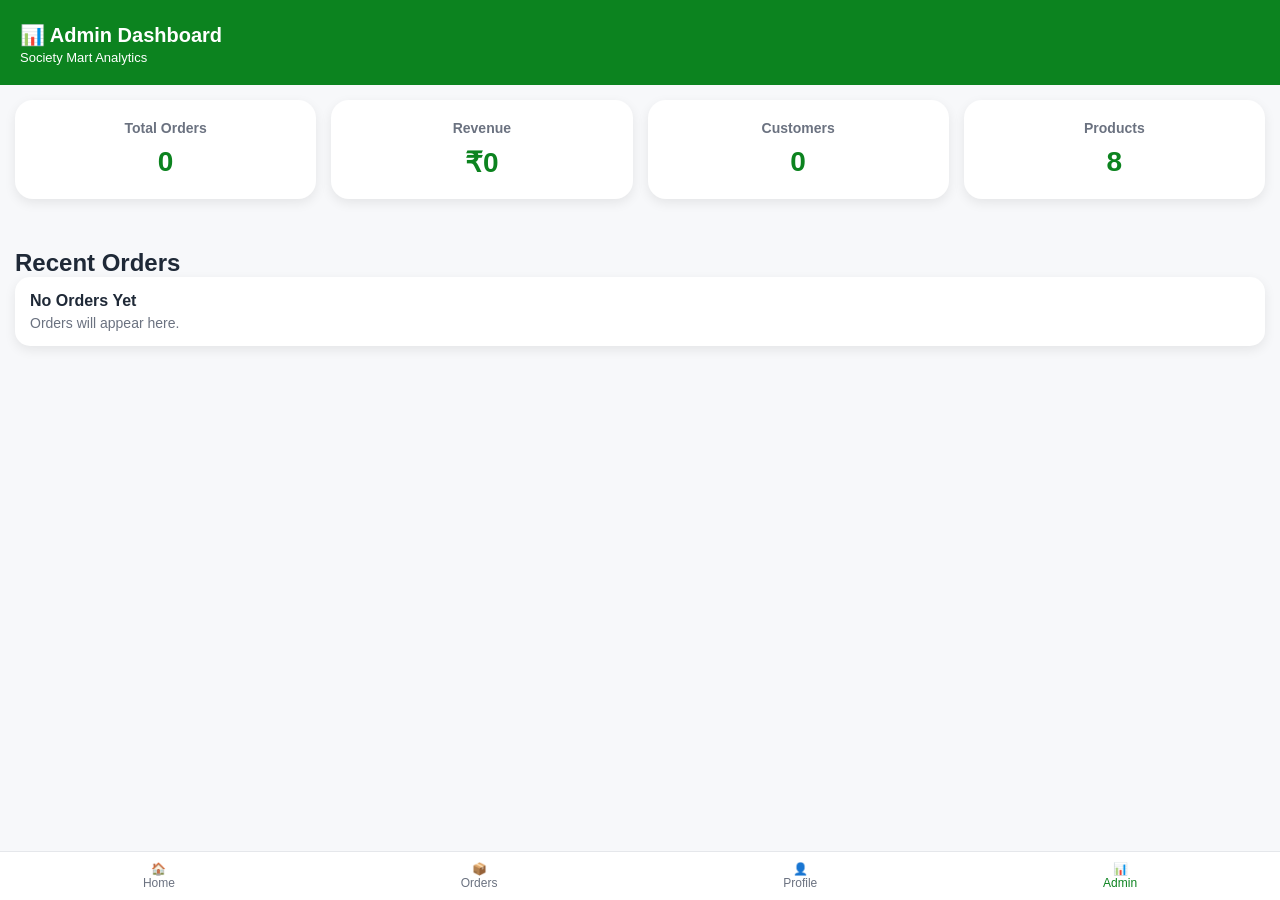
<file: admin.html>
<!DOCTYPE html>
<html lang="en">

<head>

<meta charset="UTF-8">
<meta name="viewport" content="width=device-width, initial-scale=1.0">

<title>Admin Dashboard</title>

<link rel="stylesheet" href="css/style.css">

</head>

<body>

<header class="header">

<div class="location">

<h2>📊 Admin Dashboard</h2>

<p>Society Mart Analytics</p>

</div>

</header>

<section class="section">

<div class="stats-grid">

<div class="stat-card">

<h3>Total Orders</h3>

<h1 id="totalOrders">0</h1>

</div>

<div class="stat-card">

<h3>Revenue</h3>

<h1 id="revenue">₹0</h1>

</div>

<div class="stat-card">

<h3>Customers</h3>

<h1 id="customers">0</h1>

</div>

<div class="stat-card">

<h3>Products</h3>

<h1 id="productsCount">0</h1>

</div>

</div>

</section>

<section class="section">

<h2>Recent Orders</h2>

<div id="recentOrders">

</div>

</section>

<nav class="bottom-nav">

<a href="index.html">
🏠
<span>Home</span>
</a>

<a href="orders.html">
📦
<span>Orders</span>
</a>

<a href="profile.html">
👤
<span>Profile</span>
</a>

<a href="admin.html" class="active">
📊
<span>Admin</span>
</a>

</nav>

<script src="js/admin.js"></script>

</body>

</html>
</file>
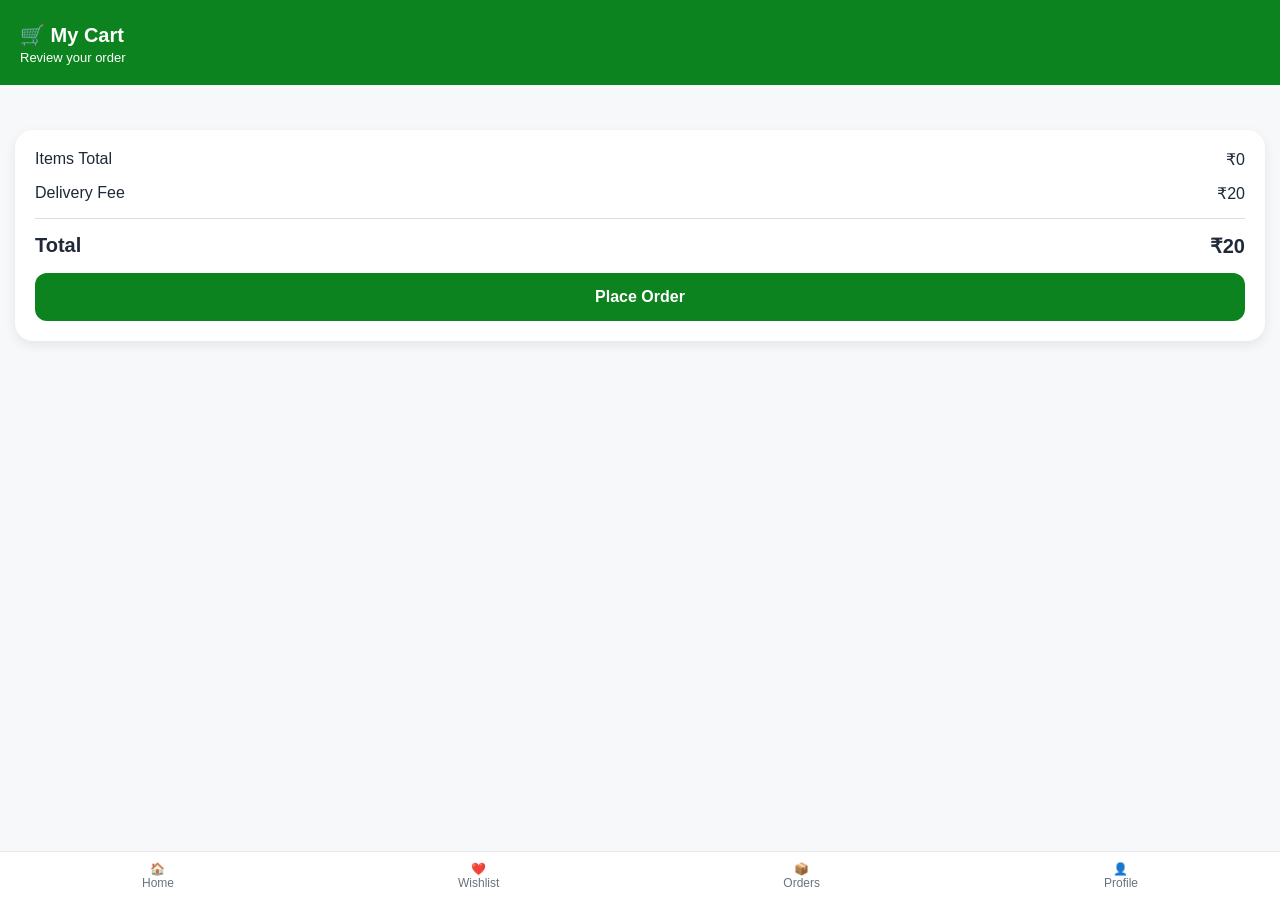
<file: cart.html>
<!DOCTYPE html>
<html lang="en">

<head>

<meta charset="UTF-8">
<meta name="viewport" content="width=device-width, initial-scale=1.0">

<title>Cart - Society Mart</title>

<link rel="stylesheet" href="css/style.css">

</head>

<body>

<header class="header">

<div class="location">

<h2>🛒 My Cart</h2>

<p>Review your order</p>

</div>

</header>

<section class="section">

<div id="cartItems">

<!-- JS Loads Cart -->

</div>

</section>

<section class="section">

<div class="bill-card">

<div class="bill-row">

<span>Items Total</span>

<span id="itemTotal">
₹0
</span>

</div>

<div class="bill-row">

<span>Delivery Fee</span>

<span>
₹20
</span>

</div>

<div class="bill-row total">

<span>Total</span>

<span id="grandTotal">
₹0
</span>

</div>

<button
class="checkout-btn"
onclick="placeOrder()">

Place Order

</button>

</div>

</section>

<nav class="bottom-nav">

<a href="index.html">

🏠

<span>Home</span>

</a>

<a href="wishlist.html">

❤️

<span>Wishlist</span>

</a>

<a href="orders.html">

📦

<span>Orders</span>

</a>

<a href="profile.html">

👤

<span>Profile</span>

</a>

</nav>

<div
id="toast"
class="toast">

Order Placed

</div>

<script src="js/cart.js"></script>

</body>

</html>
</file>
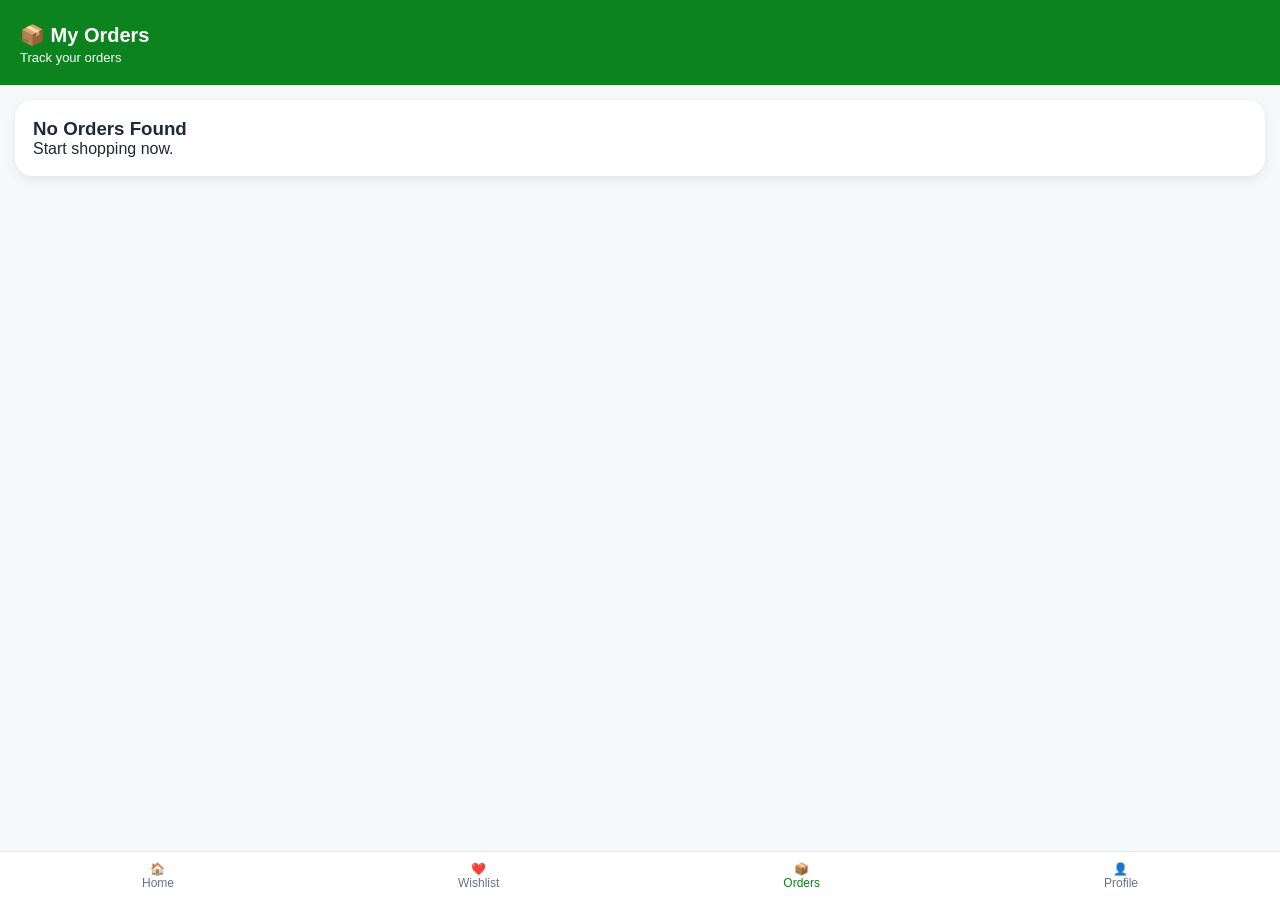
<file: orders.html>
<!DOCTYPE html>
<html lang="en">

<head>

<meta charset="UTF-8">
<meta name="viewport" content="width=device-width, initial-scale=1.0">

<title>Orders</title>

<link rel="stylesheet" href="css/style.css">

</head>

<body>

<header class="header">

<div class="location">

<h2>📦 My Orders</h2>

<p>Track your orders</p>

</div>

</header>

<section class="section">

<div id="ordersContainer">

</div>

</section>

<nav class="bottom-nav">

<a href="index.html">

🏠

<span>Home</span>

</a>

<a href="wishlist.html">

❤️

<span>Wishlist</span>

</a>

<a href="orders.html" class="active">

📦

<span>Orders</span>

</a>

<a href="profile.html">

👤

<span>Profile</span>

</a>

</nav>

<script src="js/orders.js"></script>

</body>

</html>
</file>
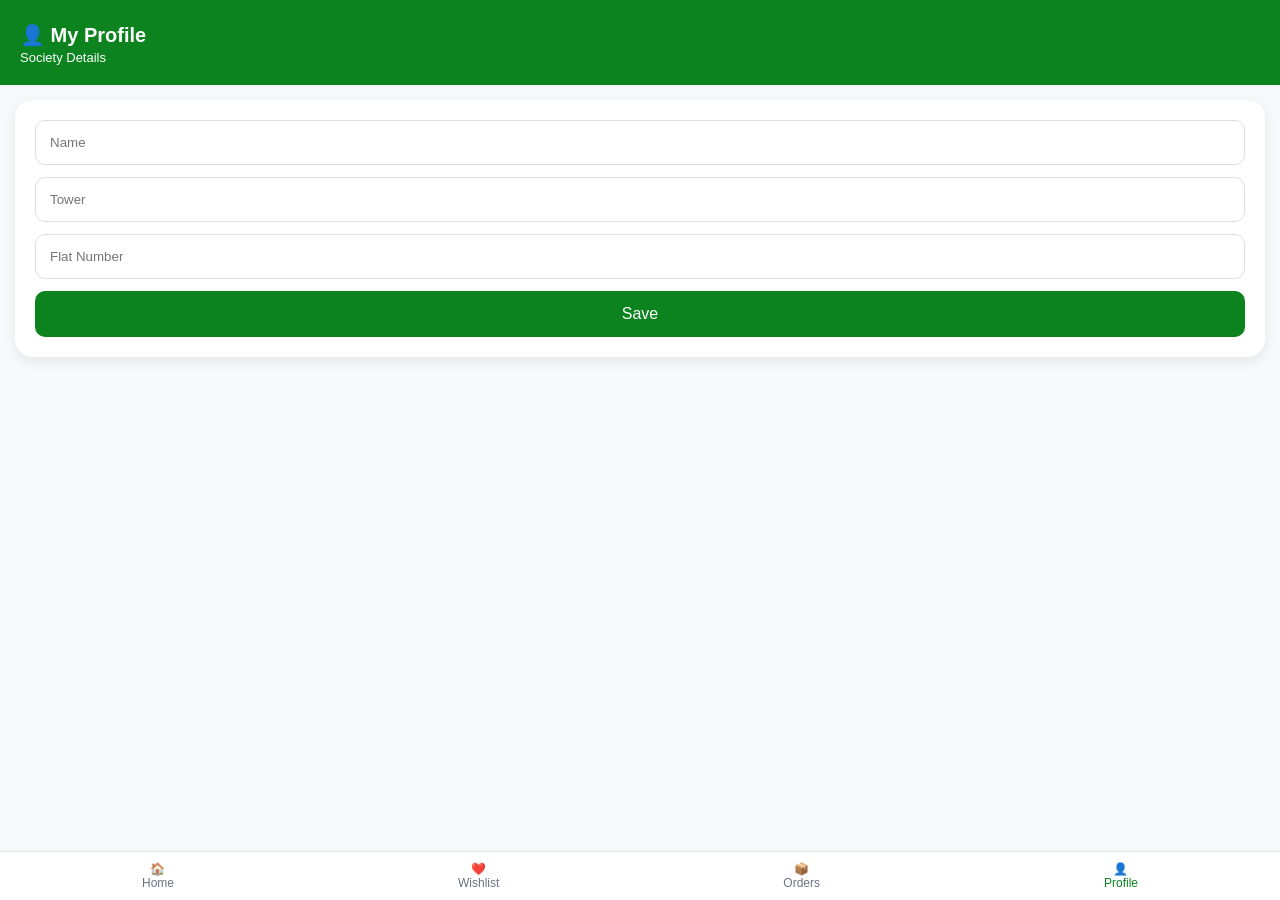
<file: profile.html>
<!DOCTYPE html>
<html lang="en">

<head>

<meta charset="UTF-8">

<meta name="viewport"
content="width=device-width, initial-scale=1.0">

<title>Profile</title>

<link rel="stylesheet"
href="css/style.css">

</head>

<body>

<header class="header">

<div class="location">

<h2>👤 My Profile</h2>

<p>Society Details</p>

</div>

</header>

<section class="section">

<div class="profile-card">

<input
id="name"
placeholder="Name">

<input
id="tower"
placeholder="Tower">

<input
id="flat"
placeholder="Flat Number">

<button onclick="saveProfile()">

Save

</button>

</div>

</section>

<nav class="bottom-nav">

<a href="index.html">

🏠

<span>Home</span>

</a>

<a href="wishlist.html">

❤️

<span>Wishlist</span>

</a>

<a href="orders.html">

📦

<span>Orders</span>

</a>

<a href="profile.html" class="active">

👤

<span>Profile</span>

</a>

</nav>

<script src="js/profile.js"></script>

</body>

</html>
</file>
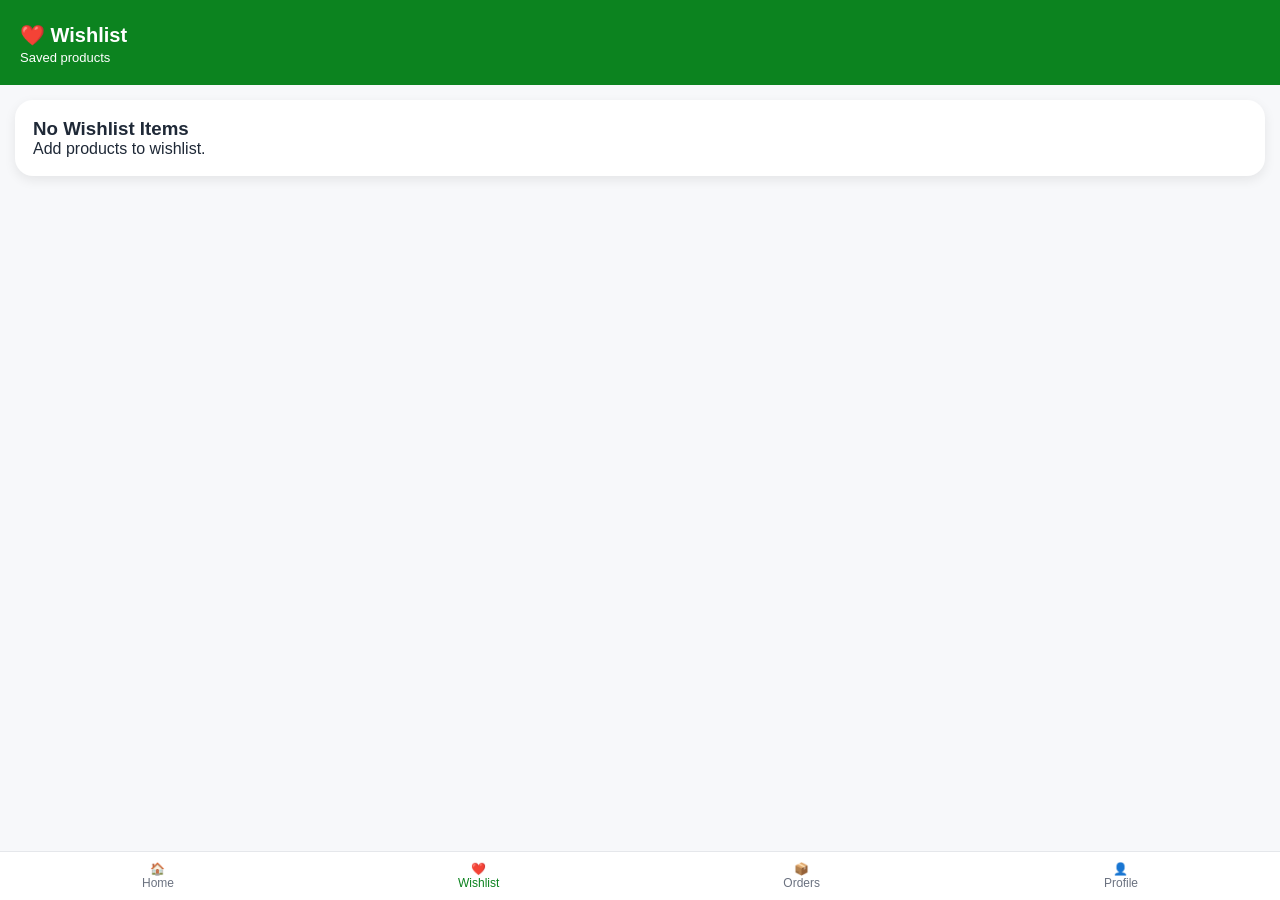
<file: wishlist.html>
<!DOCTYPE html>
<html lang="en">

<head>

<meta charset="UTF-8">
<meta name="viewport" content="width=device-width, initial-scale=1.0">

<title>Wishlist</title>

<link rel="stylesheet" href="css/style.css">

</head>

<body>

<header class="header">

<div class="location">

<h2>❤️ Wishlist</h2>

<p>Saved products</p>

</div>

</header>

<section class="section">

<div id="wishlistContainer">

</div>

</section>

<nav class="bottom-nav">

<a href="index.html">
🏠
<span>Home</span>
</a>

<a href="wishlist.html" class="active">
❤️
<span>Wishlist</span>
</a>

<a href="orders.html">
📦
<span>Orders</span>
</a>

<a href="profile.html">
👤
<span>Profile</span>
</a>

</nav>

<script src="js/wishlist.js"></script>

</body>
</html>
</file>
<file: css/style.css>
/* ==========================
   ROOT
========================== */

:root{
    --primary:#0c831f;
    --primary-dark:#086318;
    --bg:#f7f8fa;
    --white:#ffffff;
    --text:#1f2937;
    --light-text:#6b7280;
    --shadow:0 4px 12px rgba(0,0,0,.08);
    --border:#e5e7eb;
    --orange:#ff6d00;
}

.dark{
    --bg:#111827;
    --white:#1f2937;
    --text:#f3f4f6;
    --light-text:#9ca3af;
    --border:#374151;
}

/* ==========================
   RESET
========================== */

*{
    margin:0;
    padding:0;
    box-sizing:border-box;
}

body{
    font-family:'Inter',sans-serif;
    background:var(--bg);
    color:var(--text);
    padding-bottom:110px;
}

a{
    text-decoration:none;
}

/* ==========================
   HEADER
========================== */

.header{
    background:var(--primary);
    color:white;
    padding:20px;
    display:flex;
    justify-content:space-between;
    align-items:center;
}

.delivery-text{
    font-size:13px;
    opacity:.9;
}

.location h2{
    font-size:20px;
    margin-top:3px;
}

.location p{
    font-size:13px;
    margin-top:3px;
}

.header-actions{
    display:flex;
    align-items:center;
    gap:12px;
}

#themeToggle{
    width:40px;
    height:40px;
    border:none;
    border-radius:50%;
    cursor:pointer;
}

.profile{
    width:45px;
    height:45px;
    border-radius:50%;
    background:white;
    color:var(--primary);
    display:flex;
    justify-content:center;
    align-items:center;
    font-size:22px;
}

/* ==========================
   SEARCH
========================== */

.search-section{
    background:white;
    padding:15px;
    position:sticky;
    top:0;
    z-index:100;
}

.search-box{
    max-width:100%;
}

.search-box input{
    width:100%;
    padding:15px;
    border:none;
    border-radius:14px;
    background:#f3f4f6;
    font-size:15px;
}

.search-box input:focus{
    outline:none;
}

/* ==========================
   BANNER
========================== */

.banner{
    padding:15px;
}

.banner-content{
    background:linear-gradient(
        135deg,
        #0c831f,
        #22c55e
    );
    color:white;
    padding:25px;
    border-radius:18px;
}

.banner-content h2{
    margin-bottom:8px;
}

/* ==========================
   CATEGORIES
========================== */

.categories{
    display:flex;
    overflow-x:auto;
    gap:10px;
    padding:15px;
}

.categories::-webkit-scrollbar{
    display:none;
}

.category{
    min-width:95px;
    text-align:center;
    background:white;
    padding:12px;
    border-radius:12px;
    box-shadow:var(--shadow);
    cursor:pointer;
}

.category.active{
    background:var(--primary);
    color:white;
}

/* ==========================
   SECTION
========================== */

.section{
    padding:15px;
}

.section-header{
    display:flex;
    justify-content:space-between;
    align-items:center;
    margin-bottom:15px;
}

.section-header h2{
    font-size:20px;
}

.section-header a{
    color:var(--primary);
    font-size:14px;
}

/* ==========================
   PRODUCTS
========================== */

.products{
    display:grid;
    grid-template-columns:
    repeat(auto-fill,minmax(180px,1fr));
    gap:15px;
}

.product-card{
    background:white;
    border-radius:18px;
    overflow:hidden;
    box-shadow:var(--shadow);
}

.product-image{
    width:100%;
    height:150px;
    object-fit:cover;
}

.product-body{
    padding:12px;
}

.product-title{
    font-size:15px;
    font-weight:600;
    margin-bottom:4px;
}

.product-unit{
    color:var(--light-text);
    font-size:13px;
    margin-bottom:8px;
}

.product-price{
    font-size:18px;
    color:var(--primary);
    font-weight:700;
    margin-bottom:10px;
}

/* ==========================
   QUANTITY
========================== */

.qty-box{
    display:flex;
    justify-content:space-between;
    align-items:center;
}

.qty-btn{
    width:32px;
    height:32px;
    border:none;
    border-radius:50%;
    background:var(--primary);
    color:white;
    cursor:pointer;
}

.qty-count{
    font-weight:700;
}

/* ==========================
   RECENT PRODUCTS
========================== */

.recent-products{
    display:flex;
    gap:12px;
}

.recent-card{
    background:white;
    padding:15px;
    border-radius:12px;
    min-width:90px;
    text-align:center;
    box-shadow:var(--shadow);
}

.recent-card span{
    display:block;
    margin-top:8px;
}

/* ==========================
   FLOATING CART
========================== */

.floating-cart{
    position:fixed;
    left:12px;
    right:12px;
    bottom:70px;
    background:var(--primary);
    color:white;
    padding:15px;
    border-radius:16px;
    display:flex;
    justify-content:space-between;
    align-items:center;
    box-shadow:0 10px 25px rgba(0,0,0,.2);
}

.floating-cart button{
    background:white;
    color:var(--primary);
    border:none;
    padding:10px 15px;
    border-radius:10px;
    font-weight:600;
}

/* ==========================
   TOAST
========================== */

.toast{
    position:fixed;
    top:20px;
    right:20px;
    background:#111827;
    color:white;
    padding:12px 18px;
    border-radius:10px;
    opacity:0;
    transition:.3s;
}

.toast.show{
    opacity:1;
}

/* ==========================
   BOTTOM NAV
========================== */

.bottom-nav{
    position:fixed;
    bottom:0;
    width:100%;
    background:white;
    display:flex;
    justify-content:space-around;
    padding:10px 0;
    border-top:1px solid var(--border);
}

.bottom-nav a{
    display:flex;
    flex-direction:column;
    align-items:center;
    color:var(--light-text);
    font-size:12px;
}

.bottom-nav a.active{
    color:var(--primary);
}

/* ==========================
   MOBILE
========================== */

@media(max-width:768px){

    .products{
        grid-template-columns:
        repeat(2,1fr);
    }

    .product-image{
        height:130px;
    }

    .location h2{
        font-size:18px;
    }

    .floating-cart{
        bottom:65px;
    }
}
/* ==========================
   CART PAGE
========================== */

.cart-item{

display:flex;

gap:15px;

background:white;

padding:15px;

border-radius:16px;

margin-bottom:15px;

box-shadow:var(--shadow);

}

.cart-item img{

width:90px;

height:90px;

object-fit:cover;

border-radius:12px;

}

.cart-info{

flex:1;

}

.cart-title{

font-weight:600;

margin-bottom:5px;

}

.cart-price{

color:var(--primary);

font-weight:700;

margin-top:5px;

}

.bill-card{

background:white;

padding:20px;

border-radius:18px;

box-shadow:var(--shadow);

}

.bill-row{

display:flex;

justify-content:space-between;

margin-bottom:15px;

}

.bill-row.total{

font-size:20px;

font-weight:700;

border-top:1px solid #ddd;

padding-top:15px;

}

.checkout-btn{

width:100%;

background:var(--primary);

color:white;

border:none;

padding:15px;

border-radius:12px;

font-size:16px;

font-weight:600;

cursor:pointer;

}
/* ==========================
   ORDERS
========================== */

.order-card{

background:white;

padding:18px;

border-radius:18px;

margin-bottom:15px;

box-shadow:var(--shadow);

}

.order-header{

display:flex;

justify-content:space-between;

margin-bottom:15px;

}

.order-id{

font-weight:700;

}

.order-date{

font-size:13px;

color:var(--light-text);

}

.status{

padding:6px 12px;

border-radius:20px;

font-size:12px;

font-weight:600;

}

.status.placed{
background:#dbeafe;
color:#1d4ed8;
}

.status.packed{
background:#fef3c7;
color:#b45309;
}

.status.delivery{
background:#dcfce7;
color:#15803d;
}

.status.delivered{
background:#e0e7ff;
color:#4338ca;
}

.order-total{

margin-top:10px;

font-size:18px;

font-weight:700;

color:var(--primary);

}

.order-actions{

margin-top:15px;

display:flex;

gap:10px;

}

.order-btn{

flex:1;

padding:10px;

border:none;

border-radius:10px;

cursor:pointer;

font-weight:600;

}

.track-btn{

background:#0c831f;

color:white;

}

.reorder-btn{

background:#f3f4f6;

}

.timeline{

margin-top:15px;

border-left:3px solid #ddd;

padding-left:15px;

}

.timeline-step{

margin-bottom:10px;

font-size:14px;

}
.profile-card{

background:white;

padding:20px;

border-radius:18px;

box-shadow:var(--shadow);

}

.profile-card input{

width:100%;

padding:14px;

margin-bottom:12px;

border:1px solid #ddd;

border-radius:10px;

}

.profile-card button{

width:100%;

padding:14px;

background:var(--primary);

color:white;

border:none;

border-radius:10px;

font-size:16px;

}
/* ==========================
   ADMIN DASHBOARD
========================== */

.stats-grid{

display:grid;

grid-template-columns:
repeat(auto-fit,minmax(160px,1fr));

gap:15px;

margin-bottom:20px;

}

.stat-card{

background:white;

padding:20px;

border-radius:18px;

box-shadow:var(--shadow);

text-align:center;

}

.stat-card h3{

font-size:14px;

color:var(--light-text);

margin-bottom:10px;

}

.stat-card h1{

color:var(--primary);

font-size:28px;

}

.recent-order{

background:white;

padding:15px;

margin-bottom:10px;

border-radius:15px;

box-shadow:var(--shadow);

}

.recent-order h4{

margin-bottom:5px;

}

.recent-order p{

font-size:14px;

color:var(--light-text);

}
</file>
